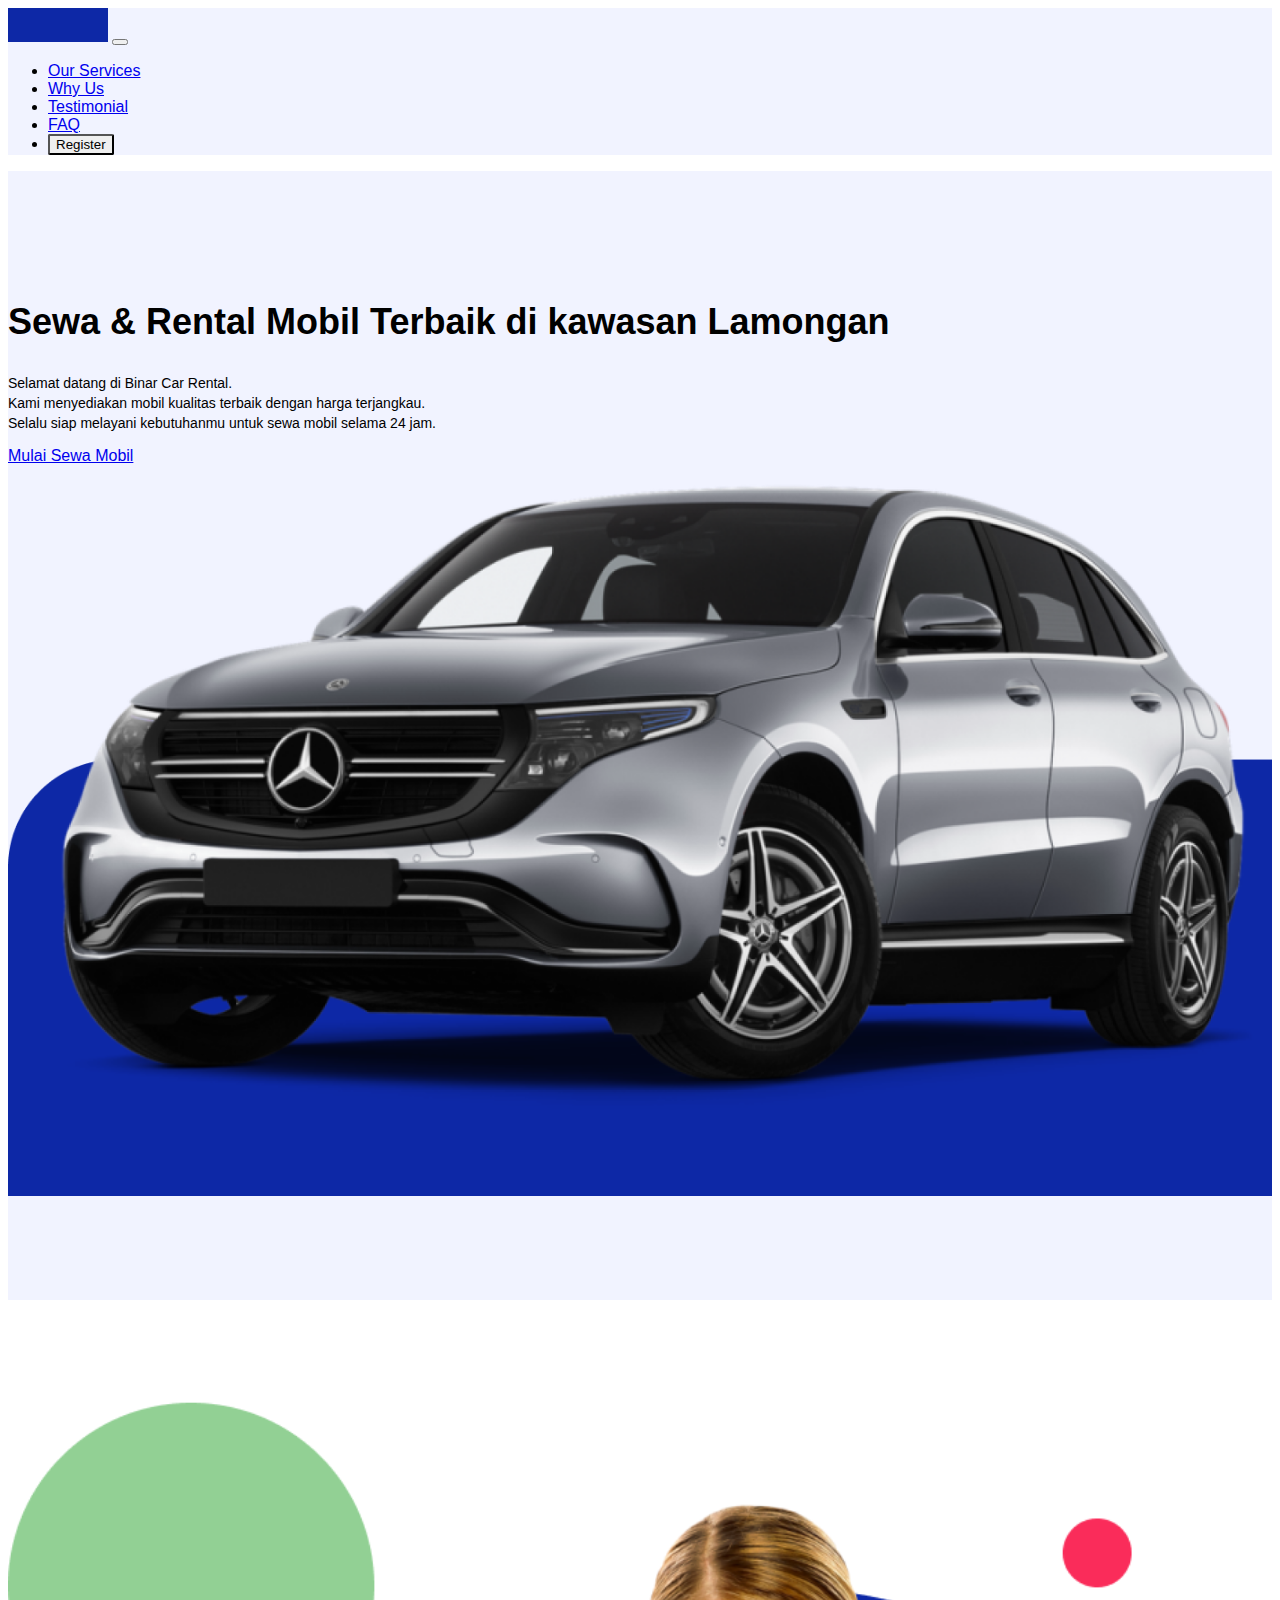
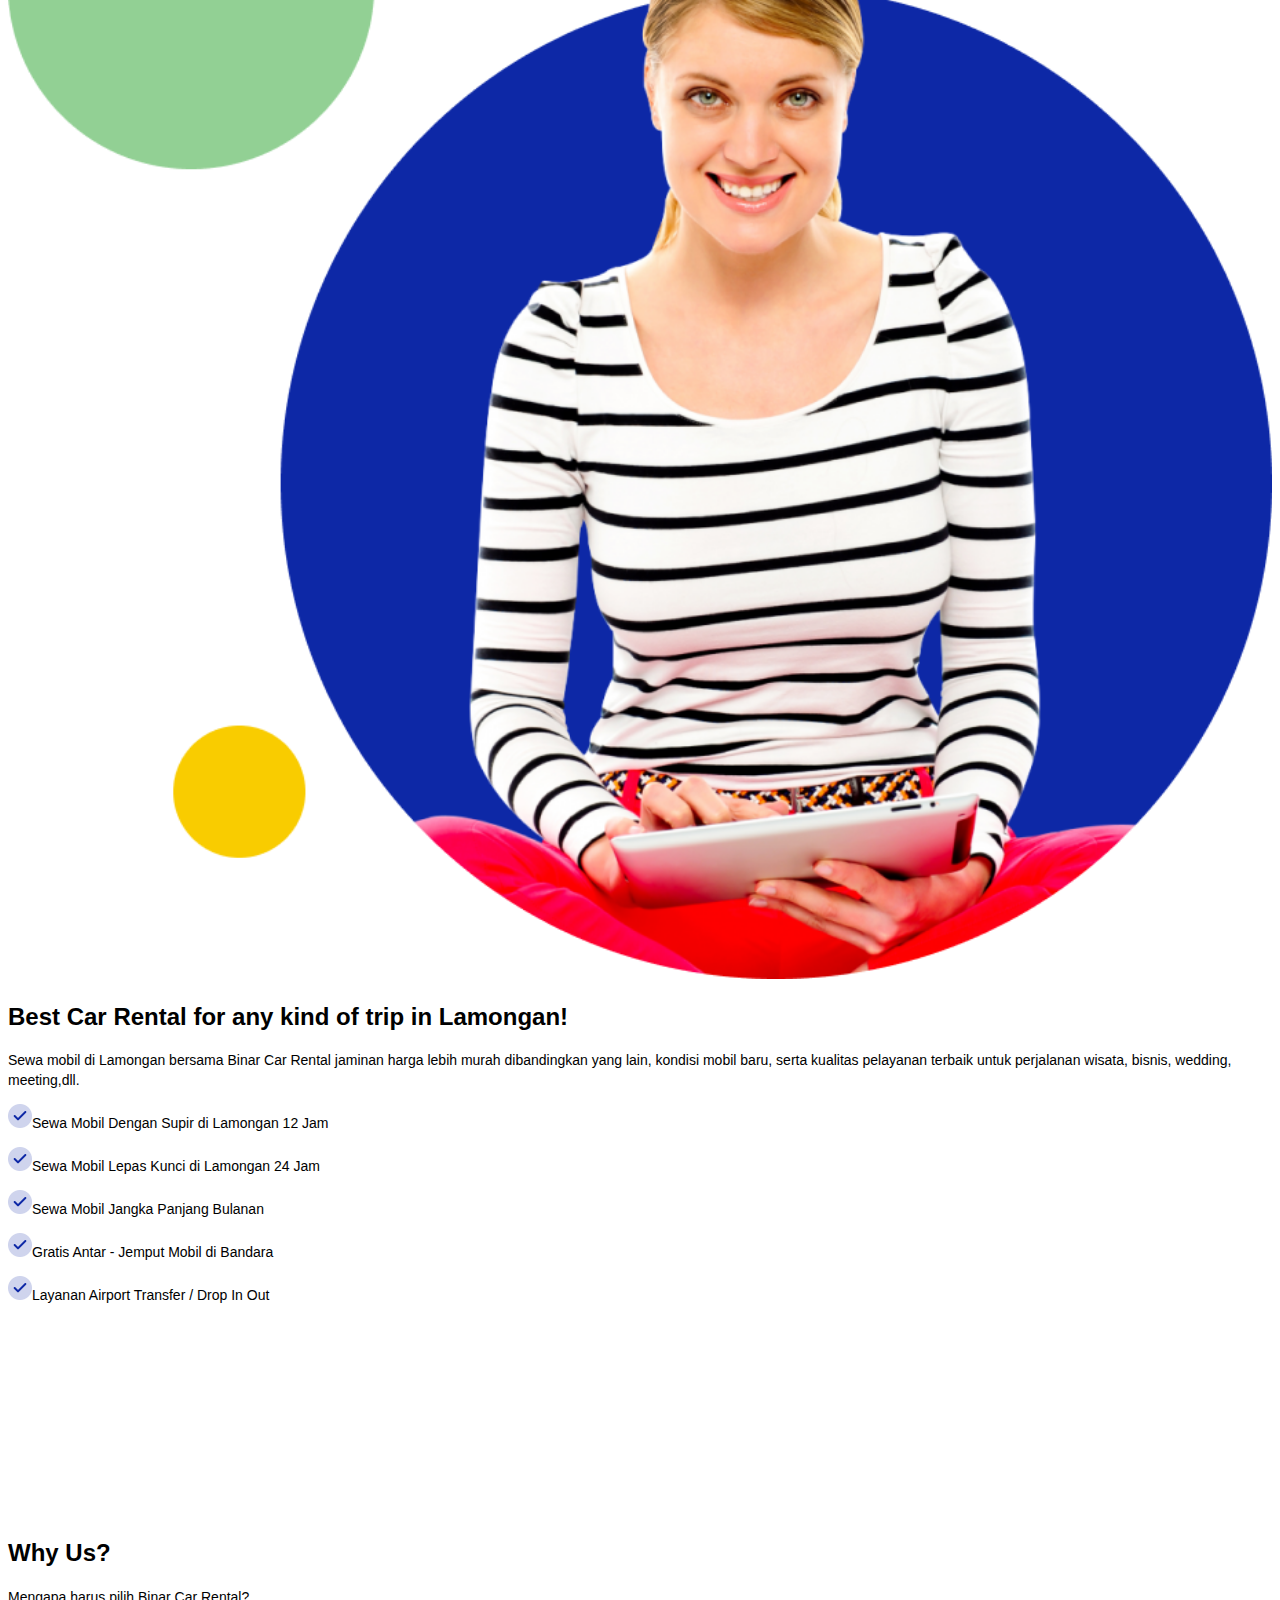
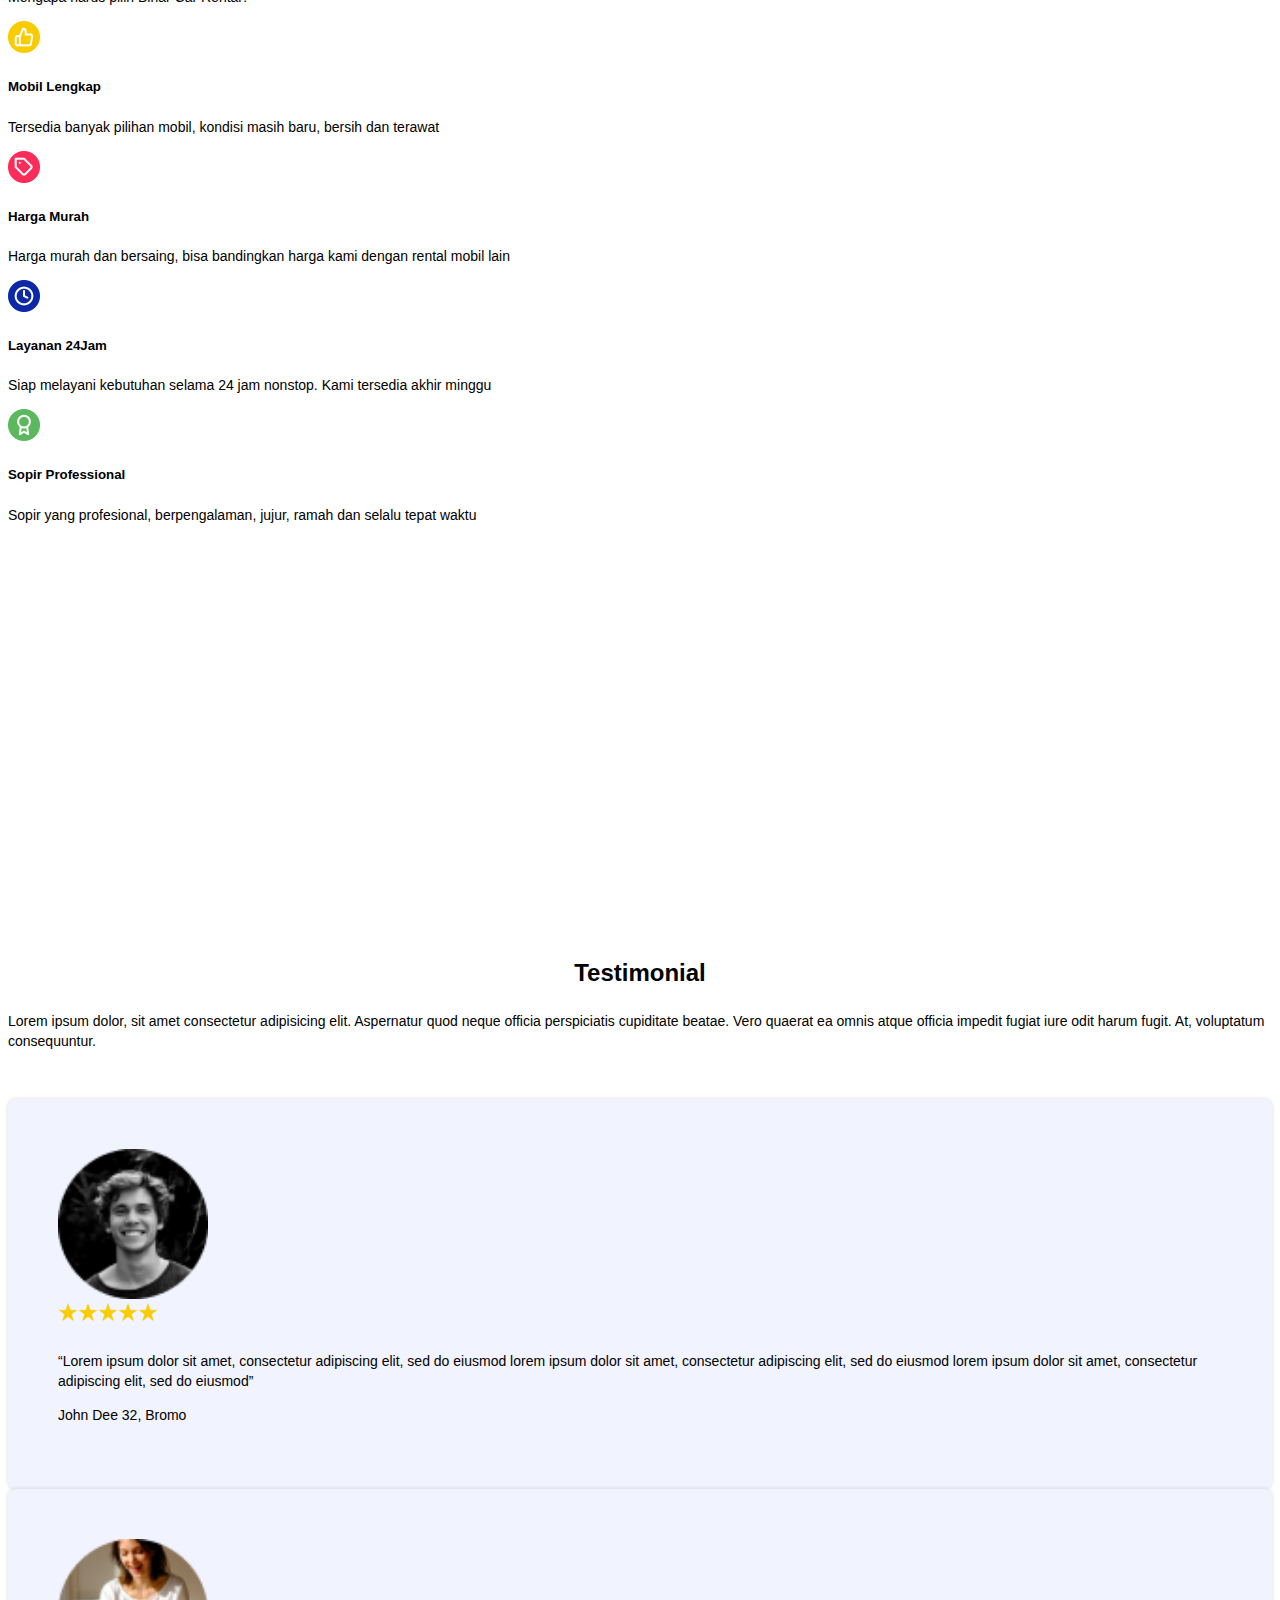
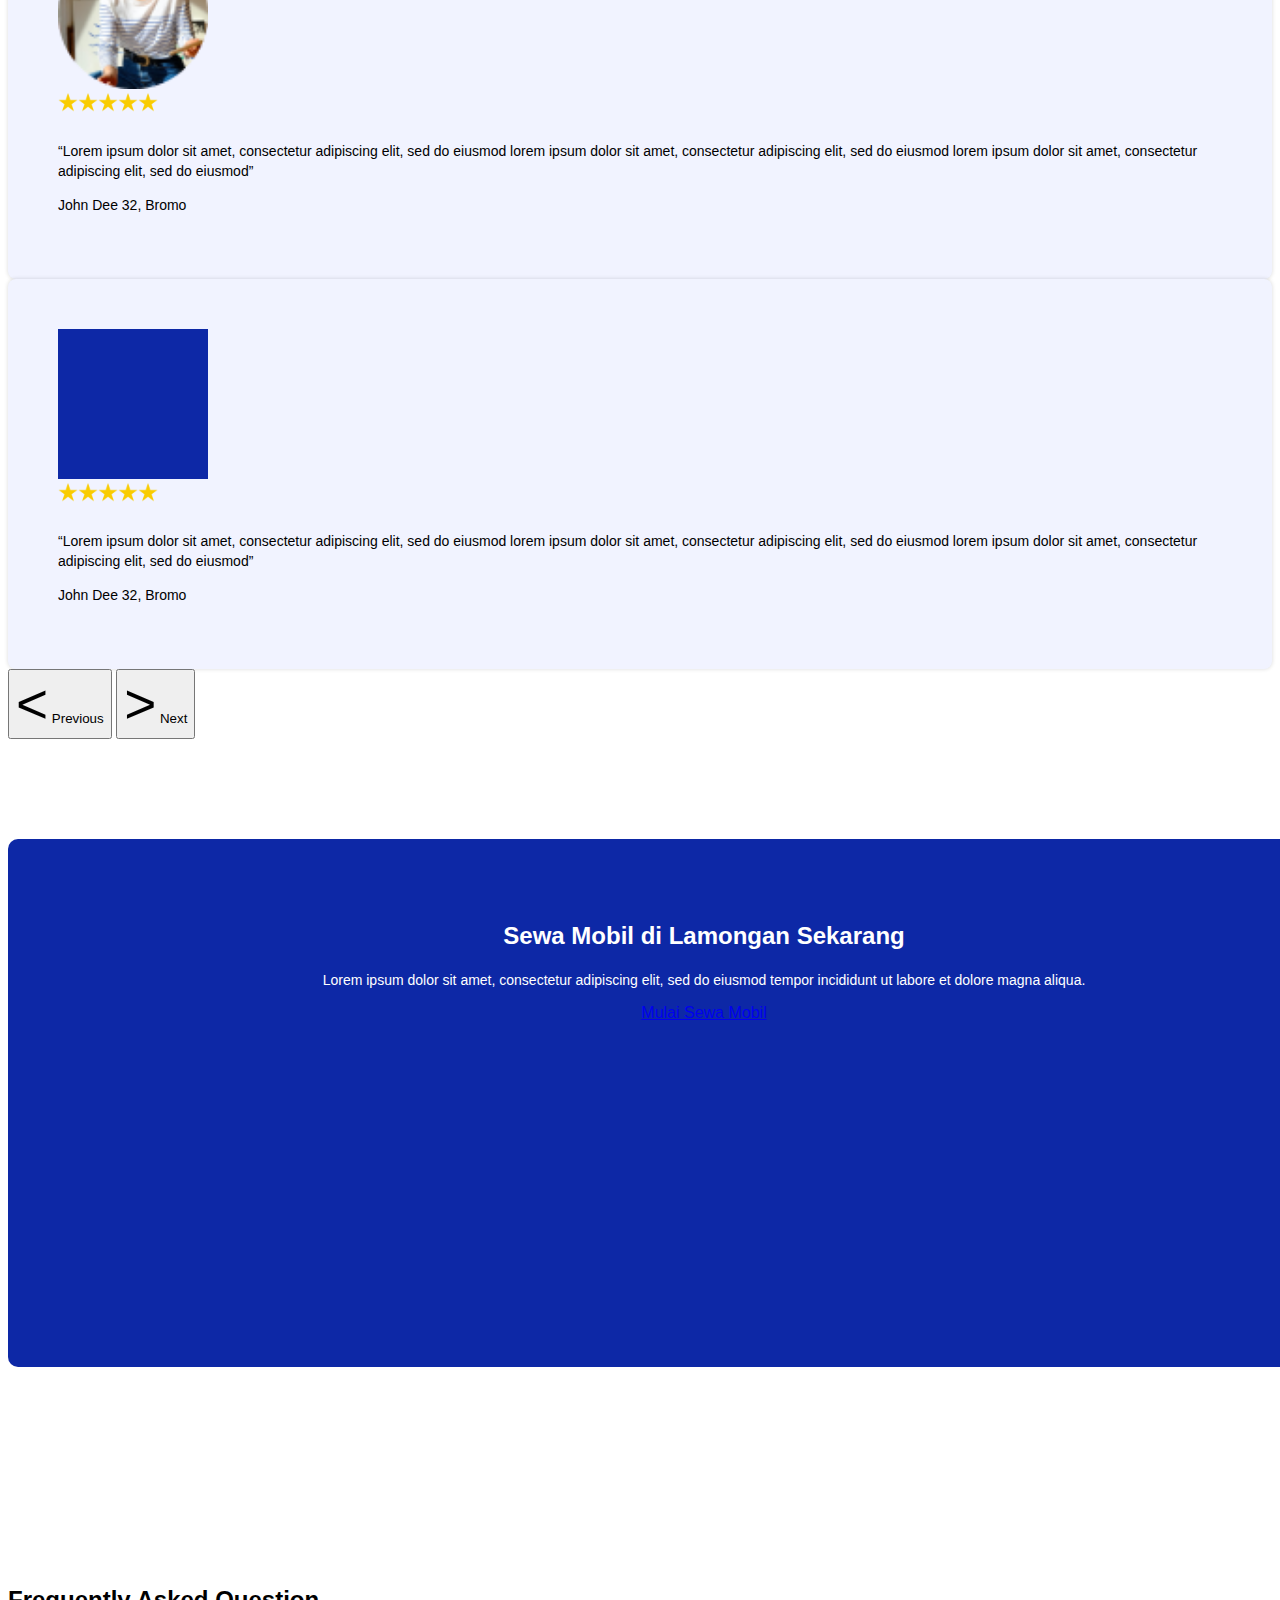
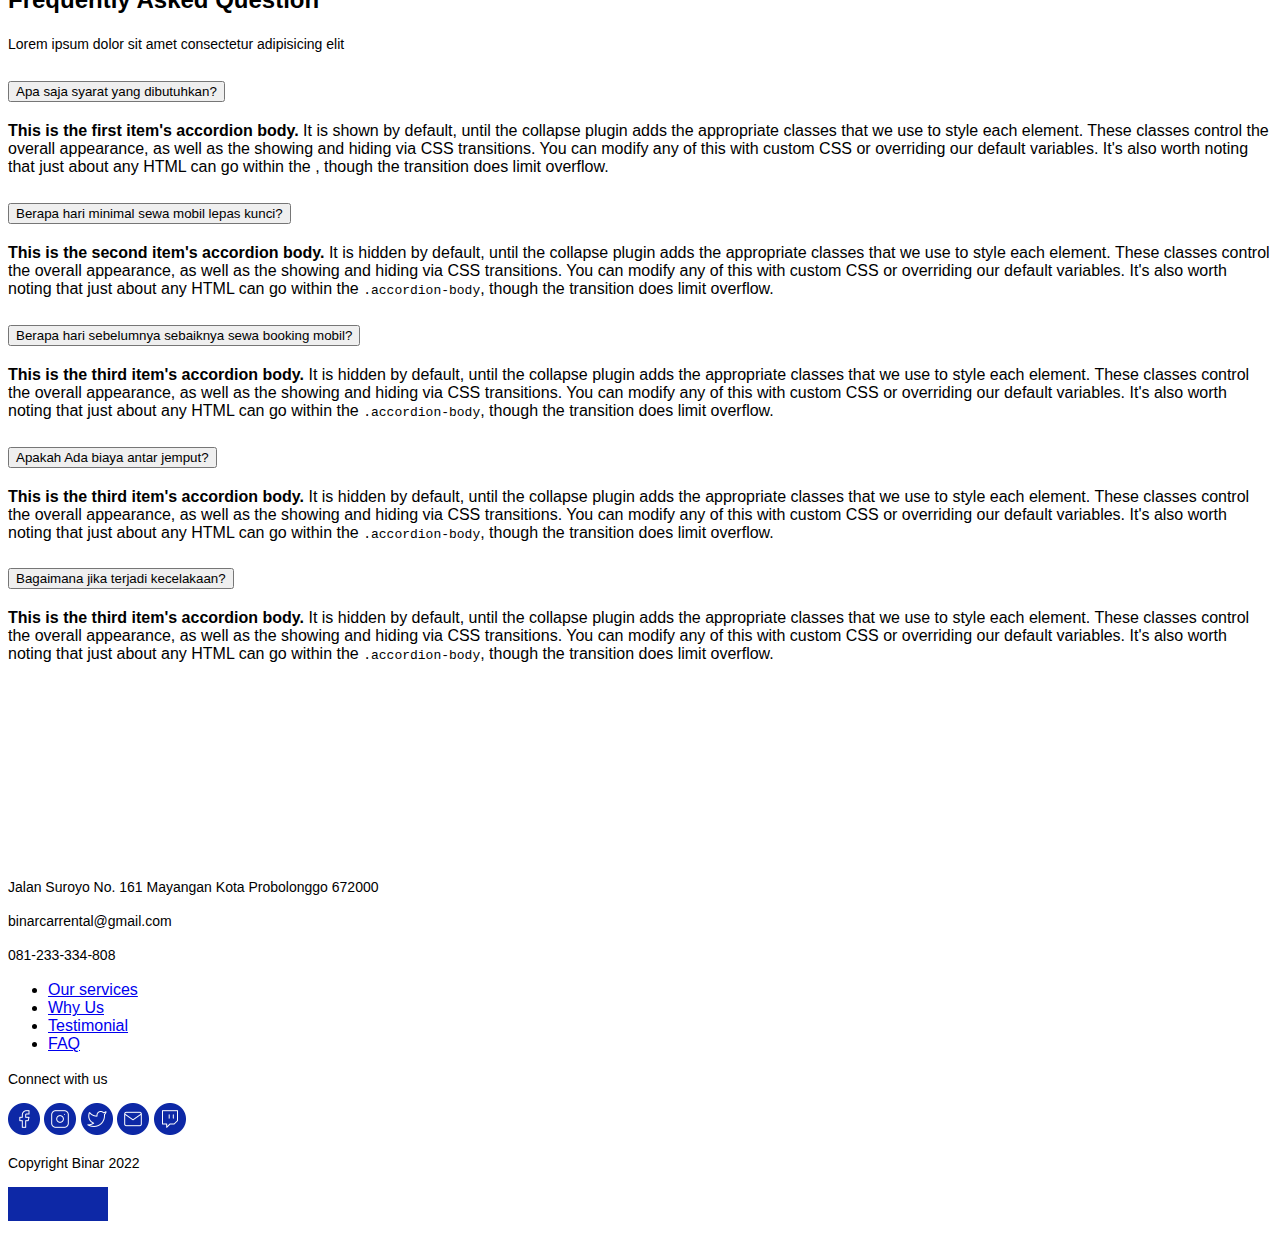
<file: public/index.html>
<!DOCTYPE html>
<html lang="en">
  <head>
    <!-- Required meta tags -->
    <meta charset="utf-8" />
    <meta name="viewport" content="width=device-width, initial-scale=1" />

    <!-- Bootstrap CSS -->
    <link href="https://cdn.jsdelivr.net/npm/bootstrap@5.0.2/dist/css/bootstrap.min.css" rel="stylesheet" integrity="sha384-EVSTQN3/azprG1Anm3QDgpJLIm9Nao0Yz1ztcQTwFspd3yD65VohhpuuCOmLASjC" crossorigin="anonymous" />

    <title>BCR | Landing Page</title>
    <link rel="icon" href="./css/assets/images/logo.png" type="img/x-icon" />
    <link rel="stylesheet" href="./css/style.css" />
  </head>

  <body id="home">
    <!--header-->
    <header id="head">
      <!--Navbar-->
      <nav class="navbar navbar-expand-lg navbar-light fixed-top" style="background-color: #F1F3FF">
        <div class="container-fluid">
          <a class="navbar-brand" href="#"><img src="./css/assets/images/logo.png" alt="logo" /></a>
          <button class="navbar-toggler" type="button" data-bs-toggle="collapse" data-bs-target="#navbarNav">
            <span class="navbar-toggler-icon"></span>
          </button>

          <div class="collapse navbar-collapse " id="navbarNav">
            <ul class="navbar-nav ms-auto">
              <li class="nav-item">
                <a class="nav-link active" aria-current="page" href="#our-service-section">Our Services</a>
              </li>
              <li class="nav-item">
                <a class="nav-link active" aria-current="page" href="#why-us-section">Why Us</a>
              </li>
              <li class="nav-item">
                <a class="nav-link active" aria-current="page" href="#testimony-section">Testimonial</a>
              </li>
              <li class="nav-item">
                <a class="nav-link active" aria-current="page" href="#faq-section">FAQ</a>
              </li>
              <li class="nav-item">
                <button type="button" class="btn btn-success">Register</button>
              </li>
            </ul>
          </div>
        </div>
      </nav>
      <!--End Navbar-->

      <!--Jumbotron-->
      <section class="jumbotron jumbotron-fluid pb-md-5" id="jumbotron" style="padding-top: 100px;">
        <div class="container-fluid">
          <div class="row">
            <div class="jumbotron-text me-4 col-lg-5 col-md-5 col-sm-12">
              <h1 class="fw-bold">Sewa & Rental Mobil Terbaik di kawasan Lamongan</h1>
              <p class="pe-5">
                Selamat datang di Binar Car Rental.<br />
                Kami menyediakan mobil kualitas terbaik dengan harga terjangkau. <br />
                Selalu siap melayani kebutuhanmu untuk sewa mobil selama 24 jam.
              </p>
              <!-- <button class="btn btn-success fw-bold">Mulai Sewa Mobil</button> -->
              <a href="/cars" class=" btn btn-success fw-bold">Mulai Sewa Mobil</a>
            </div>
            <div class="col jumbotron-img pb-md-0">
              <img src="./css/assets/images/img_car.png" width="100%" id="jumbo" />
            </div>
          </div>
        </div>
      </section>
      <!--End Jumbotron-->
    </header>
    <!--End Header-->

    <main>
      <!--Our Service-->
      <section id="our-service-section">
        <div class="container-fluid">
          <div class="row align-items-center justify-content-center">
            <div class="col-lg-5 col-md-5 col-sm-12 col-xs-12 text-center me-4" data-aos="fade-right" data-aos-offset="200">
              <img src="./css/assets/images/img_service.png" width="100%" class="img-fluid" id="service-img" />
            </div>
            <div class="col-lg-5 col-md-5 col-sm-12 col-xs-12" data-aos="zoom-in-up" data-aos-offset="200">
              <h2 class="mb-3 fw-boldanimate__animated animate__bounce">Best Car Rental for any kind of trip in Lamongan!</h2>
              <p>Sewa mobil di Lamongan bersama Binar Car Rental jaminan harga lebih murah dibandingkan yang lain, kondisi mobil baru, serta kualitas pelayanan terbaik untuk perjalanan wisata, bisnis, wedding, meeting,dll.</p>
              <p>
                <span><img src="./css/assets/images/checklist.png" alt="checklist" width="24px" class="me-2" /></span>Sewa Mobil Dengan Supir di Lamongan 12 Jam
              </p>
              <p>
                <span><img src="./css/assets/images/checklist.png" alt="checklist" width="24px" class="me-2" /></span>Sewa Mobil Lepas Kunci di Lamongan 24 Jam
              </p>
              <p>
                <span><img src="./css/assets/images/checklist.png" alt="checklist" width="24px" class="me-2" /></span>Sewa Mobil Jangka Panjang Bulanan
              </p>
              <p>
                <span><img src="./css/assets/images/checklist.png" alt="checklist" width="24px" class="me-2" /></span>Gratis Antar - Jemput Mobil di Bandara
              </p>
              <p>
                <span><img src="./css/assets/images/checklist.png" alt="checklist" width="24px" class="me-2" /></span>Layanan Airport Transfer / Drop In Out
              </p>
            </div>
          </div>
        </div>
      </section>
      <!--End Our Service-->

      <!--Why Us-->
      <section id="why-us-section">
        <div class="container">
            <div class="row" style="padding-top: 100px;">
              <div class="col-12 title-why-us">
                <h2 class="fw-bold">Why Us?</h2>
                <p>Mengapa harus pilih Binar Car Rental?</p>
              </div>
            </div>
      
            <div class="row mt-4">
              <div class="col-lg-3 col-md-3 col-sm-6" >
                <div class="card card-why-us">
                  <div class="card-body">
                    <img src="./css/assets/images/icon_complete.png" width="32px" />
                    <h5 class="card-title mt-3 fw-bold">Mobil Lengkap</h5>
                    <p class="card-text">
                      Tersedia banyak pilihan mobil, kondisi masih baru, bersih
                      dan terawat
                    </p>
                  </div>
                </div>
              </div>
              <div class="col-lg-3 col-md-3 col-sm-6" >
                <div class="card card-why-us">
                  <div class="card-body">
                    <img src="./css/assets/images/icon_price.png" width="32px" />
                    <h5 class="card-title mt-3 fw-bold">Harga Murah</h5>
                    <p class="card-text">
                      Harga murah dan bersaing, bisa bandingkan harga kami dengan
                      rental mobil lain
                    </p>
                  </div>
                </div>
              </div>
              <div class="col-lg-3 col-md-3 col-sm-6" >
                <div class="card card-why-us">
                  <div class="card-body">
                    <img src="./css/assets/images/icon_24hrs.png" width="32px" />
                    <h5 class="card-title mt-3 fw-bold">Layanan 24Jam</h5>
                    <p class="card-text">
                      Siap melayani kebutuhan selama 24 jam nonstop. Kami
                      tersedia akhir minggu
                    </p>
                  </div>
                </div>
              </div>
              <div class="col-lg-3 col-md-3 col-sm-6" >
                <div class="card card-why-us">
                  <div class="card-body">
                    <img src="./css/assets/images/icon_professional.png" width="32px" />
                    <h5 class="card-title mt-3 fw-bold">Sopir Professional</h5>
                    <p class="card-text">
                      Sopir yang profesional, berpengalaman, jujur, ramah dan
                    selalu tepat waktu
                    </p>
                  </div>
                </div>
              </div>
            </div>    
        </div>
        </div>
      </section>
      <!--End Why Us-->

      <!--Testimoni-->
      <section id="testimony-section">
        <div class="container-fluid">
          <div class="row ms-auto">
            <div class="testimonial-header text-center" style="margin-bottom: 3em;" >
              <h2 style="margin-bottom: 1em; text-align: center;" ><strong>Testimonial</strong></h2>
              <p>Lorem ipsum dolor, sit amet consectetur adipisicing elit. Aspernatur quod neque officia perspiciatis cupiditate beatae. Vero quaerat ea omnis atque officia impedit fugiat iure odit harum fugit. At, voluptatum consequuntur.</p>
            </div>
          </div>
        </div>
        <div id="carouselExample" class="carousel slide">
          <div class="carousel-inner">
              <div class="carousel-item active">
                  <div class="row justify-content-center">
                      <div class="col-sm-8">
                          <div class="card card-carousel">
                              <div class="row">
                                  <div class="col-4">
                                      <img src="css/assets/images/img_photo.png" alt="" style="width: 150px;height: 150px;" class=rounded-circle>
                                  </div>
                                  <div class="col-8">
                                      <div class="card-body">
                                          <img src="css/assets/images/Rate.png" style="width: 100px; padding-bottom:10px">
                                          <p class="card-text">“Lorem ipsum dolor sit amet, consectetur adipiscing elit,
                                              sed do eiusmod lorem ipsum dolor sit amet, consectetur adipiscing elit, sed
                                              do eiusmod lorem ipsum dolor sit amet, consectetur adipiscing elit, sed do
                                              eiusmod”</p>
                                          <p class="card-text fw-bold">John Dee 32, Bromo</p>
                                      </div>
                                  </div>
                              </div>
                          </div>
                      </div>
                  </div>
              </div>
              <div class="carousel-item">
                  <div class="row justify-content-center">
                      <div class="col-sm-8">
                          <div class="card card-carousel">
                              <div class="row">
                                  <div class="col-md-4">
                                      <img src="css/assets/images/img_photo2.png" alt="" style="width: 150px;height: 150px;" class=rounded-circle>
                                  </div>
                                  <div class="col-md-8">
                                      <div class="card-body">
                                          <img src="css/assets/images/Rate.png" style="width: 100px; padding-bottom:10px">
                                          <p class="card-text mt-2">“Lorem ipsum dolor sit amet, consectetur adipiscing elit,
                                              sed do eiusmod lorem ipsum dolor sit amet, consectetur adipiscing elit, sed
                                              do eiusmod lorem ipsum dolor sit amet, consectetur adipiscing elit, sed do
                                              eiusmod”</p>
                                          <p class="card-text fw-bold">John Dee 32, Bromo</p>
                                      </div>
                                  </div>
                              </div>
                          </div>
                      </div>
                  </div>
              </div>
              <div class="carousel-item">
                  <div class="row justify-content-center">
                      <div class="col-sm-8">
                          <div class="card card-carousel">
                              <div class="row">
                                  <div class="col-4">
                                      <img src="css/assets/images/logo.png" alt="" style="width: 150px;height: 150px;" class=rounded-circle>
                                  </div>
                                  <div class="col-8">
                                      <div class="card-body">
                                          <img src="css/assets/images/Rate.png" style="width: 100px; padding-bottom:10px">
                                          <p class="card-text">“Lorem ipsum dolor sit amet, consectetur adipiscing elit,
                                              sed do eiusmod lorem ipsum dolor sit amet, consectetur adipiscing elit, sed
                                              do eiusmod lorem ipsum dolor sit amet, consectetur adipiscing elit, sed do
                                              eiusmod”</p>
                                          <p class="card-text fw-bold">John Dee 32, Bromo</p>
                                      </div>
                                  </div>
                              </div>
                          </div>
                      </div>
                  </div>
              </div>
          </div>
          <button class="carousel-control-prev" type="button" data-bs-target="#carouselExample" data-bs-slide="prev">
              <span class="carousel-control-prev-icon" aria-hidden="true"></span>
              <span class="visually-hidden">Previous</span>
          </button>
          <button class="carousel-control-next" type="button" data-bs-target="#carouselExample" data-bs-slide="next">
              <span class="carousel-control-next-icon" aria-hidden="true"></span>
              <span class="visually-hidden">Next</span>
          </button>
      </section>  
      <!--End Testimoni-->

      <!-- Start of Banner -->
      <section id="banner-section" class="ms-3 me-3">
        <div class="container banner">
          <div class="row" style="padding-top: 100px;">
            <div class="card text-center card-banner text-white " style="width: 100%">
              <div class="card-body">
                <div class="container">
                  <h2 class="card-title fw-bold text-white mt-2">
                    Sewa Mobil di Lamongan Sekarang
                  </h2>
                  <p class="card-text text-white pb-3 mt-2 pt-3">
                    Lorem ipsum dolor sit amet, consectetur adipiscing elit, sed do eiusmod tempor incididunt ut labore et dolore magna aliqua.
                  </p>
                </div>  
                <a href="/cars" class=" btn btn-success fw-bold">Mulai Sewa Mobil</a>
              </div>
            </div>
          </div>  
        </div>
      </section> 
      <!-- End of Banner -->
    </main>

    <!--faq-->
    <section id="faq-section">
      <div class="container">
        <div class="row">
          <div class="col-lg-5 col-md-5 col-sm-12 col-xs-12 title-faq-section">
            <h2 class="fw-bold pb-2">Frequently Asked Question</h2>
            <p class="pb-2">
              Lorem ipsum dolor sit amet consectetur adipisicing elit
            </p>
          </div>
          
          <div class="col-lg-7 col-md-7 col-sm-12 col-xs-12">
            <div class="accordion" id="accordionExample">
              <div class="accordion-item">
                <h2 class="accordion-header" id="headingOne">
                  <button class="accordion-button" type="button" data-bs-toggle="collapse" data-bs-target="#collapseOne" aria-expanded="true" aria-controls="collapseOne">
                    Apa saja syarat yang dibutuhkan?
                  </button>
                </h2>
                <div id="collapseOne" class="accordion-collapse collapse show" aria-labelledby="headingOne" data-bs-parent="#accordionExample">
                  <div class="accordion-body">
                    <strong>This is the first item's accordion body.</strong> It is shown by default, until the collapse plugin adds the appropriate classes that we use to style each element. These classes control the overall appearance, as well as the showing and hiding via CSS transitions. You can modify any of this with custom CSS or overriding our default variables. It's also worth noting that just about any HTML can go within the , though the transition does limit overflow.
                  </div>
                </div>
              </div>
              <div class="accordion-item">
                <h2 class="accordion-header" id="headingTwo">
                  <button class="accordion-button collapsed" type="button" data-bs-toggle="collapse" data-bs-target="#collapseTwo" aria-expanded="false" aria-controls="collapseTwo">
                    Berapa hari minimal sewa mobil lepas kunci?
                  </button>
                </h2>
                <div id="collapseTwo" class="accordion-collapse collapse" aria-labelledby="headingTwo" data-bs-parent="#accordionExample">
                  <div class="accordion-body">
                    <strong>This is the second item's accordion body.</strong> It is hidden by default, until the collapse plugin adds the appropriate classes that we use to style each element. These classes control the overall appearance, as well as the showing and hiding via CSS transitions. You can modify any of this with custom CSS or overriding our default variables. It's also worth noting that just about any HTML can go within the <code>.accordion-body</code>, though the transition does limit overflow.
                  </div>
                </div>
              </div>
              <div class="accordion-item">
                <h2 class="accordion-header" id="headingThree">
                  <button class="accordion-button collapsed" type="button" data-bs-toggle="collapse" data-bs-target="#collapseThree" aria-expanded="false" aria-controls="collapseThree">
                    Berapa hari sebelumnya sebaiknya sewa booking mobil?
                  </button>
                </h2>
                <div id="collapseThree" class="accordion-collapse collapse" aria-labelledby="headingThree" data-bs-parent="#accordionExample">
                  <div class="accordion-body">
                    <strong>This is the third item's accordion body.</strong> It is hidden by default, until the collapse plugin adds the appropriate classes that we use to style each element. These classes control the overall appearance, as well as the showing and hiding via CSS transitions. You can modify any of this with custom CSS or overriding our default variables. It's also worth noting that just about any HTML can go within the <code>.accordion-body</code>, though the transition does limit overflow.
                  </div>
                </div>
              </div>
              <div class="accordion-item">
                <h2 class="accordion-header" id="headingThree">
                  <button class="accordion-button collapsed" type="button" data-bs-toggle="collapse" data-bs-target="#collapseThree" aria-expanded="false" aria-controls="collapseThree">
                    Apakah Ada biaya antar jemput?
                  </button>
                </h2>
                <div id="collapseThree" class="accordion-collapse collapse" aria-labelledby="headingThree" data-bs-parent="#accordionExample">
                  <div class="accordion-body">
                    <strong>This is the third item's accordion body.</strong> It is hidden by default, until the collapse plugin adds the appropriate classes that we use to style each element. These classes control the overall appearance, as well as the showing and hiding via CSS transitions. You can modify any of this with custom CSS or overriding our default variables. It's also worth noting that just about any HTML can go within the <code>.accordion-body</code>, though the transition does limit overflow.
                  </div>
                </div>
              </div>
              <div class="accordion-item">
                <h2 class="accordion-header" id="headingThree">
                  <button class="accordion-button collapsed" type="button" data-bs-toggle="collapse" data-bs-target="#collapseThree" aria-expanded="false" aria-controls="collapseThree">
                    Bagaimana jika terjadi kecelakaan?
                  </button>
                </h2>
                <div id="collapseThree" class="accordion-collapse collapse" aria-labelledby="headingThree" data-bs-parent="#accordionExample">
                  <div class="accordion-body">
                    <strong>This is the third item's accordion body.</strong> It is hidden by default, until the collapse plugin adds the appropriate classes that we use to style each element. These classes control the overall appearance, as well as the showing and hiding via CSS transitions. You can modify any of this with custom CSS or overriding our default variables. It's also worth noting that just about any HTML can go within the <code>.accordion-body</code>, though the transition does limit overflow.
                  </div>
                </div>
              </div>
            </div>

          </div>
        </div>
      </div>
    </section>
    <!--End Faq-->

    <!--Footer-->
    <footer id="footer-section">
      <div class="container-md d-flex flex-column flex-lg-row justify-content-between mt-5 mb-3 footer-container">
          <div class="address footer-child">
              <p>Jalan Suroyo No. 161 Mayangan Kota Probolonggo 672000</p>
              <p>binarcarrental@gmail.com</p>
              <p>081-233-334-808</p>
          </div>

          <div class="navigation footer-child d-flex flex-column">
              <ul>
                  <li><a href="#our-service-section"> Our services</a></li>
                  <li><a href="#why-us-section">Why Us </a></li>
                  <li><a href="#testimony-section">Testimonial </a></li>
                  <li><a href="#faq-section">FAQ</a></li>
              </ul>
          </div>

          <div class="sosmed footer-child">
              <p>Connect with us</p>
              <div class="icon-container d-flex">
                  <img width="32px" class="sosmed-icon" src="./css/assets/images/icon_facebook.png" alt="facebook-icon" />
                  <img width="32px" class="sosmed-icon" src="./css/assets/images/icon_instagram.png" alt="instagram-icon" />
                  <img width="32px" class="sosmed-icon" src="./css/assets/images/icon_twitter.png" alt="twitter-icon" />
                  <img width="32px" class="sosmed-icon" src="./css/assets/images/icon_mail.png" alt="mail-icon" />
                  <img width="32px" class="sosmed-icon" src="./css/assets/images/icon_twitch.png" alt="twictch-icon" />
              </div>
          </div>

          <div class="copyright footer-child">
              <p>Copyright Binar 2022</p>
              <a href="#home">
                  <img src="./css/assets/images/logo.png" alt="Company-Logo" />
              </a>
          </div>
      </div>
    </footer>
    <!--End Footer-->
    
    <!-- Option 1: Bootstrap Bundle with Popper -->
    <script src="https://cdn.jsdelivr.net/npm/bootstrap@5.0.2/dist/js/bootstrap.bundle.min.js" integrity="sha384-MrcW6ZMFYlzcLA8Nl+NtUVF0sA7MsXsP1UyJoMp4YLEuNSfAP+JcXn/tWtIaxVXM" crossorigin="anonymous"></script>
  </body>
</html>
</file>
<file: public/css/style.css>
.nav-item {
    margin-right: 0.4rem;
  }
  
  .jumbotron {
    padding-top: 100px;
    background-color: #F1F3FF;
    padding-bottom: 100px;
  }
  
  .row {
    padding-left:0;
  }
  
  .col {
    padding: 0;
  }
  
  .btn {
    border-radius: 2px;
  }
  
  #our-service-section {
    padding-top: 100px;
  }
  
  #why-us-section {
    padding-top: 100px;
    padding-bottom: 300px;
  }
  
  #testimony-section {
    padding-top: 100px;
  }
  
  #banner-section {
    margin-bottom: 100px;
  }
  
  #faq-section {
    padding-top: 100px;
    padding-bottom: 200px;
  }
  
  .card-banner {
    text-align: center;
    color: white;
    background-color: #0d28a6;
    border-radius: 10px;
    padding: 64px 64px;
    height: 400px;
  }
  
  h1 {
    font-size: 36px;
    font-weight: 700;
    line-height: 54px;
  }
  
  p {
    font-size: 14px;
    font-weight: 300;
    line-height: 20px;
  }
  
  body {
    font-family: Helvetica;
  }
  
  .card-carousel {
    background: #f1f3ff;
    box-shadow: 0px 0px 4px rgba(0, 0, 0, 0.15);
    border-radius: 8px;
    padding: 50px;
  }
  
  .carousel-control-prev-icon,
  .carousel-control-next-icon {
    height: 100px;
    width: 100px;
    outline: black;
    background-image: none;
  }
  
  .carousel-control-next {
    right: 150px !important;
  }
  
  .carousel-control-prev {
    left: 150px !important;
  }
  
  .carousel-control-next-icon:after {
    content: ">";
    font-size: 55px;
    color: black;
  }
  
  .carousel-control-prev-icon:after {
    content: "<";
    font-size: 55px;
    color: black;
  }
  
  @media screen and (max-width: 990px) {
    .navbar-collapse ul {
      margin-left: 1rem;
    }
  
    .navbar-collapse {
      align-items: flex-start;
    }
  
    .jumbotron-img {
      max-width: 100%;
      margin-bottom: 0;
    }
  }
  
  @media(max-width : 994px){
    .card-banner{
      height:400px;
    }
  }
  
  @media(max-width : 560px){
    .card-banner{
      height:500px;
    }
  }
  
  @media(max-width : 560px){
    .jumbotron-text{
      padding-left: 0px;
    }
  }
</file>
